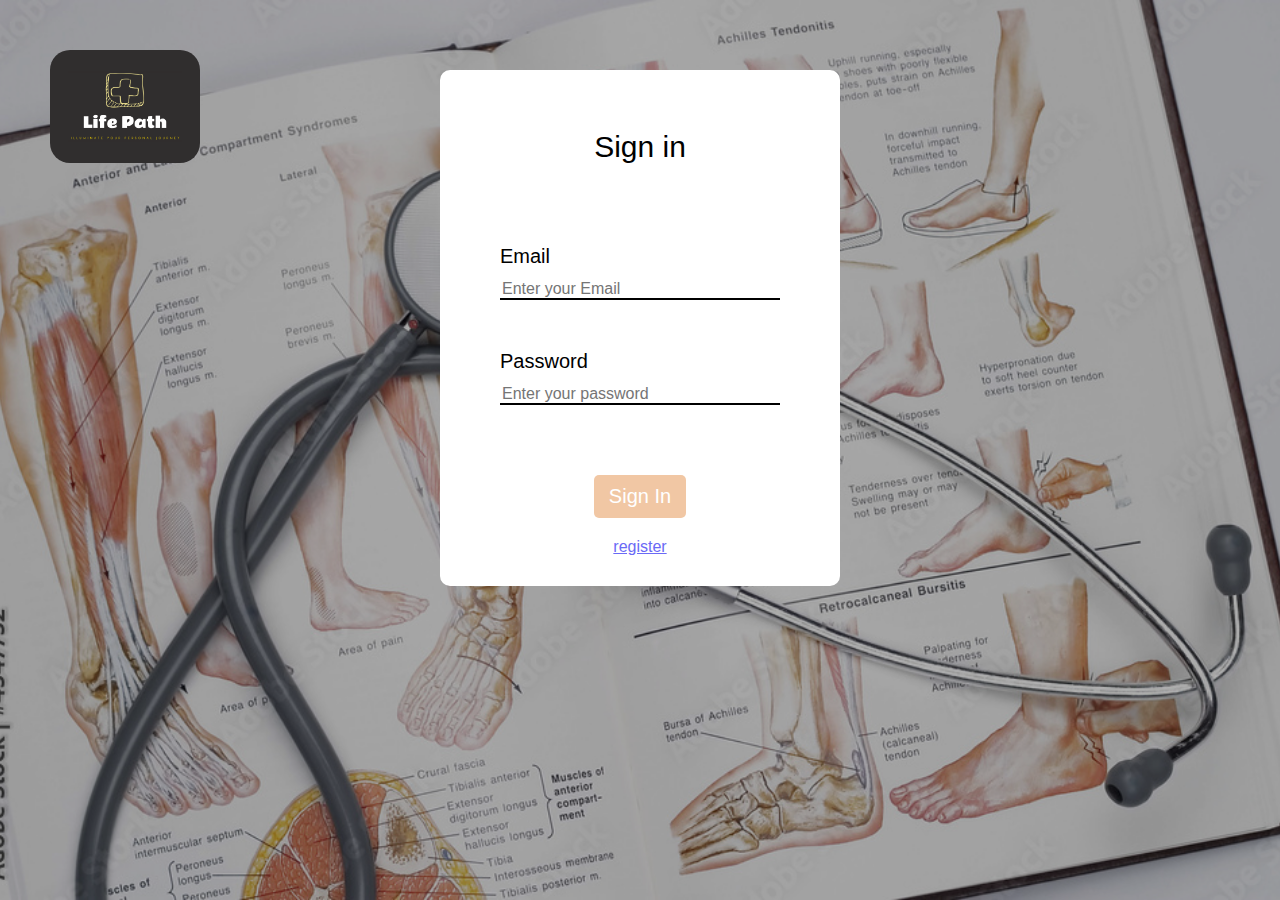
<file: index.html>
<!DOCTYPE html>
<html lang="en">
<head>
    <meta charset="UTF-8">
    <meta name="viewport" content="width=device-width, initial-scale=1.0">
    <link rel="stylesheet" href="css/index_login.css" />
    <link rel="stylesheet" href="css/all.min.css" />
    <link rel="stylesheet" href="css//normalize.css" />
    <title>Sign In</title>
</head>
<body>
    <div class="main_box_backgroundimage_singinbox">
        <div class="forDark_background">
            <img src="Image/life-path-high-resolution-logo.png" class="logo" alt="">
            <div class="sign_in_box">
                <div class="name_of_box">
                    Sign in 
                </div>
                <div class="sign_in_data_box">
                    <div class="place_data email_place">
                        <label >Email</label>
                        <input type="email" placeholder="Enter your Email">
                    </div>
                    <div class="place_data password_place">
                        <label >Password</label>
                        <input type="password" placeholder="Enter your password">
                    </div>
                </div>
                <a href="home.html" class="signin">Sign In</a>
                <a href="register.html" class="register">register</a>
            </div>
        </div>
    </div>
</body>
</html>
</file>
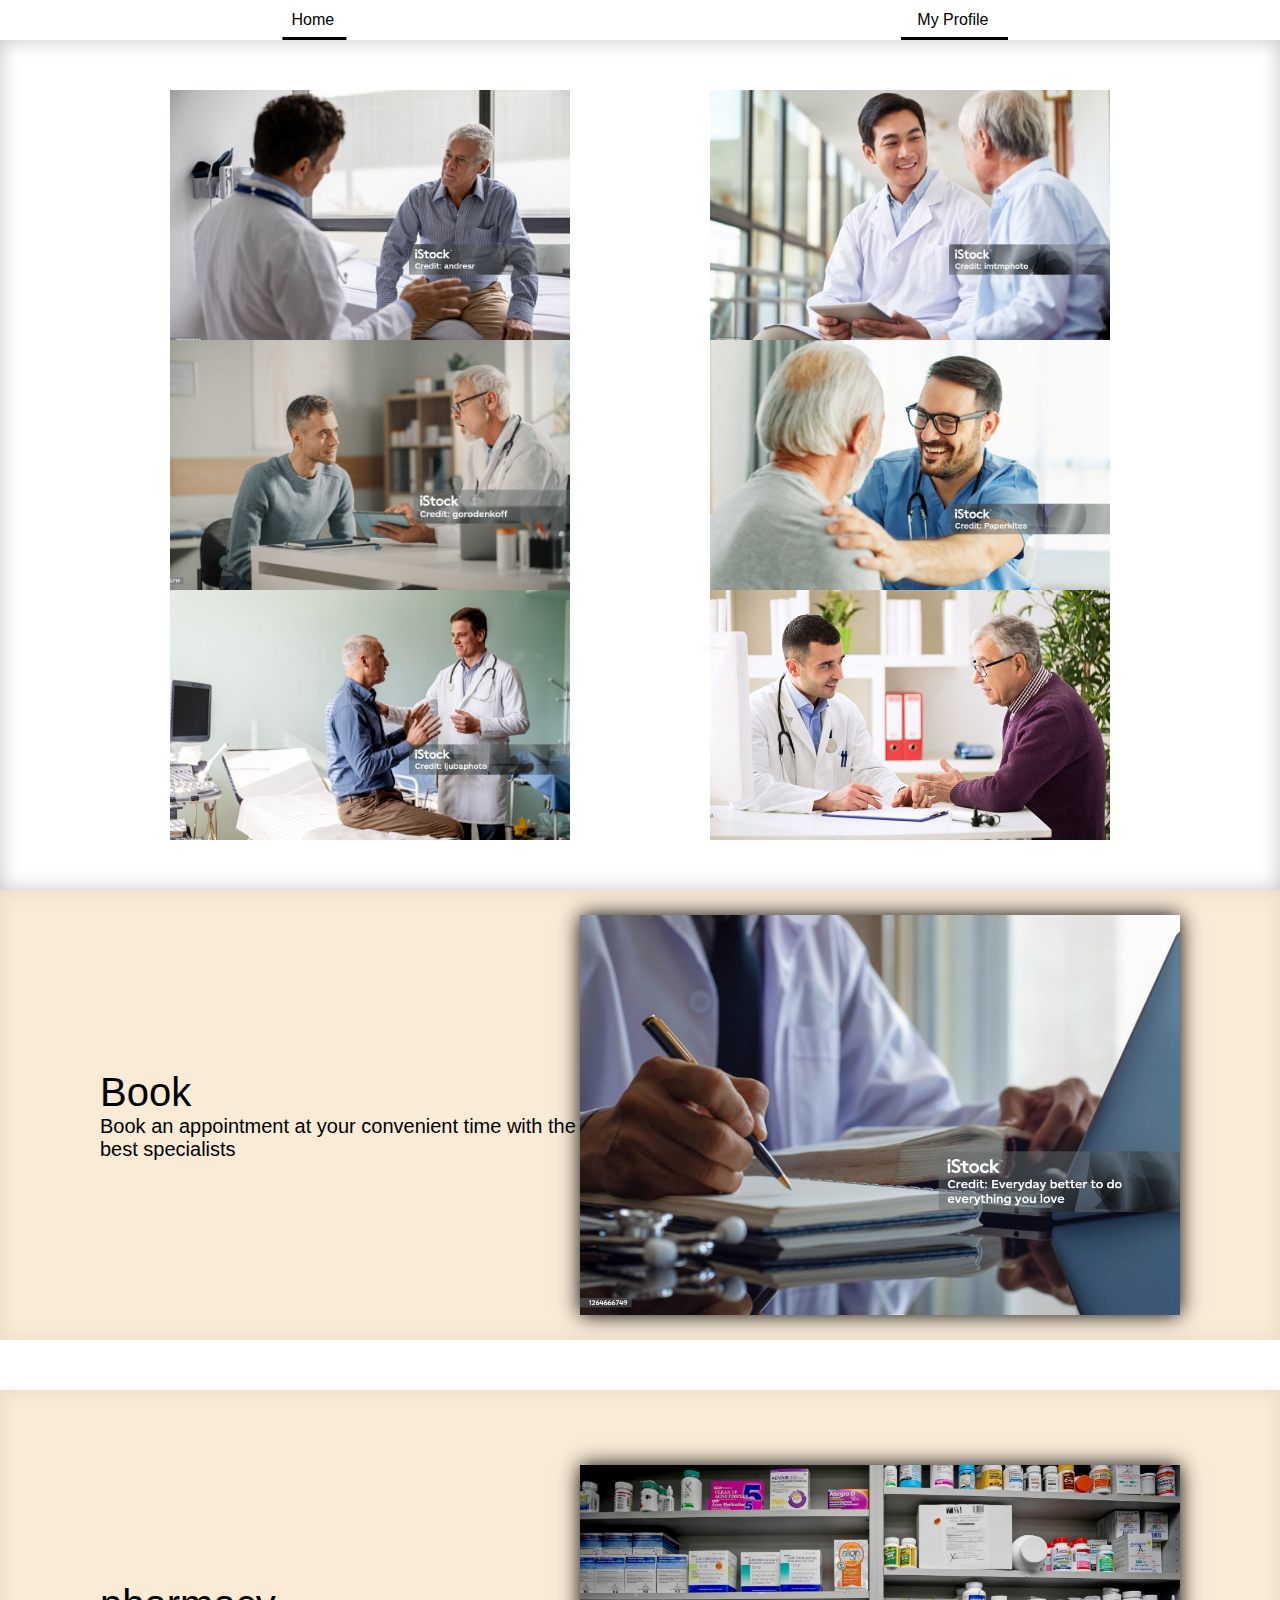
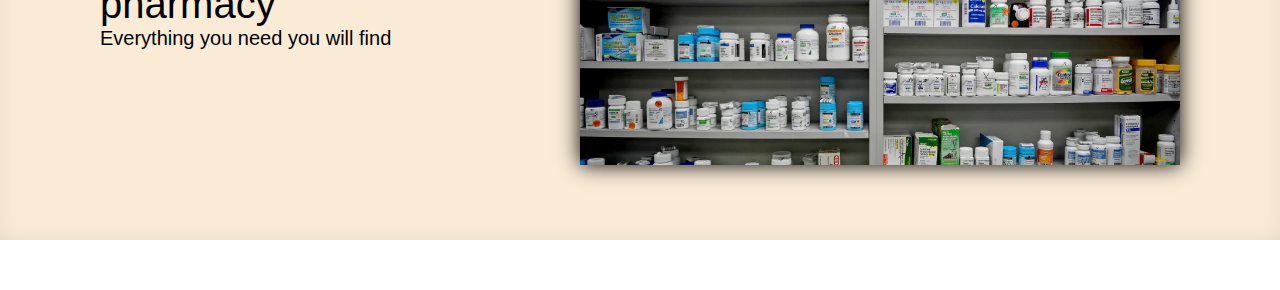
<file: home.html>
<!DOCTYPE html>
<html lang="en">
<head>
    <meta charset="UTF-8">
    <meta name="viewport" content="width=device-width, initial-scale=1.0">
    <link rel="stylesheet" href="css/home.css" />
    <link rel="stylesheet" href="css/all.min.css" />
    <link rel="stylesheet" href="css//normalize.css" />
    <title>Document</title>
</head>
<body>
    <header>
        <div class="link_for_all_webs">
            <div class="link_box">
                <a href="home.html">Home</a>
            </div>
            <div class="link_box">
                <a href="My_profile.html">My Profile</a>
            </div>
        </div>
    </header>
    <div class="background_image">
        <div class="box_image box_image_1"></div>
        <div class="box_image box_image_2"></div>
        <div class="box_image box_image_3"></div>
        <div class="box_image box_image_4"></div>
        <div class="box_image box_image_5"></div>
        <div class="box_image box_image_6"></div>
    </div>
    <div class="anather_Det book_box">
        <div class="box_det">
            <div class="box_name">Book </div>
            <div class="box_decs">Book an appointment at your convenient time with the best specialists</div>
        </div>
        <img src="Image/istockphoto-1264666749-1024x1024.jpg" class="BOx_Data_image" alt="">
    </div>
    <div class="anather_Det book_box">
        <div class="box_det">
            <div class="box_name">pharmacy </div>
            <div class="box_decs">Everything you need you will find</div>
        </div>
        <img src="Image/170815-pharmacy-mn-1340.webp" class="BOx_Data_image" alt="">
    </div>
</body>
</html>
</file>
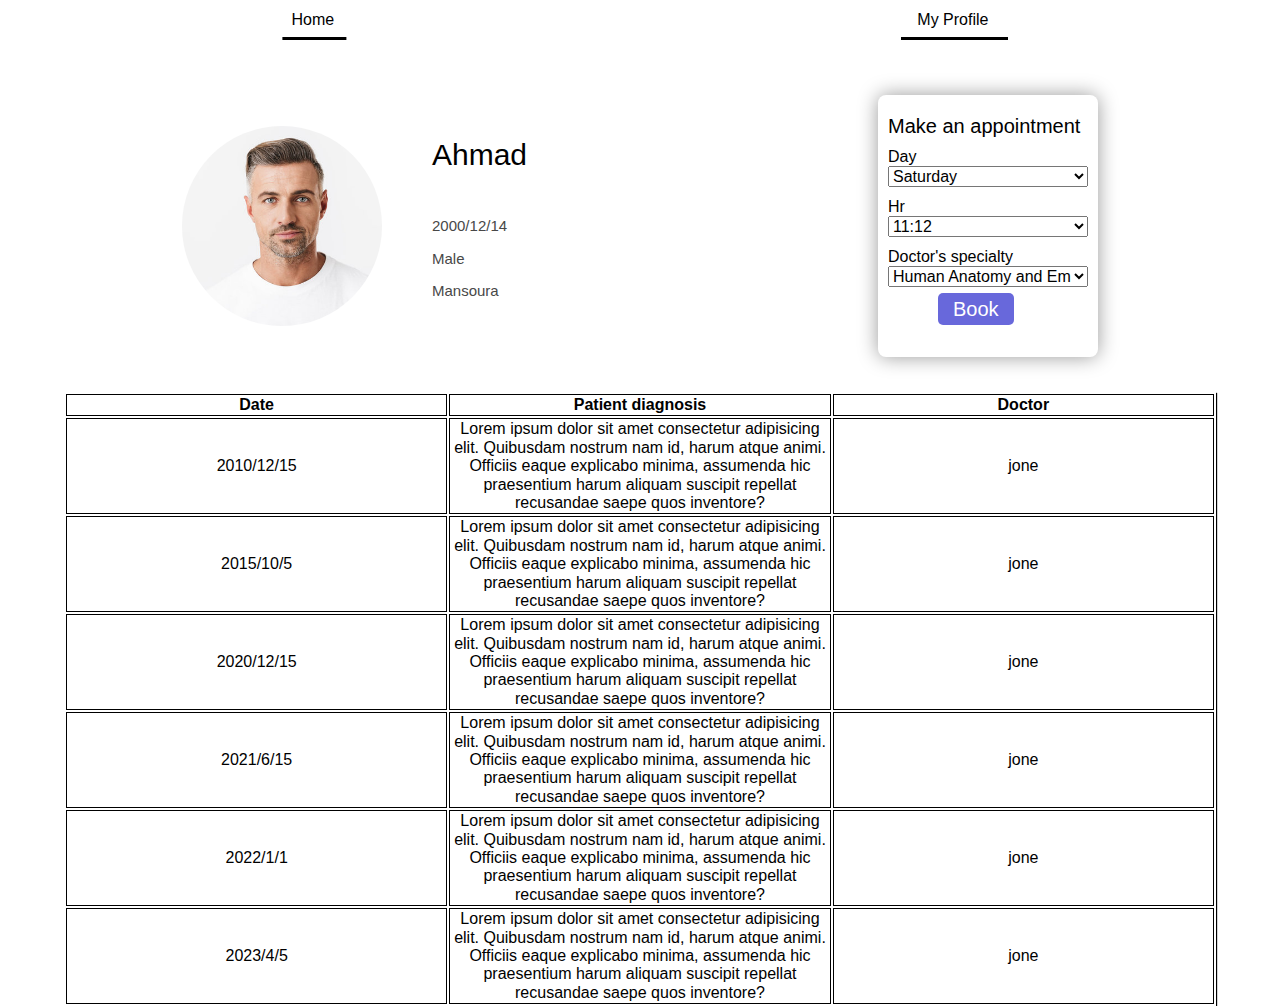
<file: My_profile.html>
<!DOCTYPE html>
<html lang="en">
<head>
    <meta charset="UTF-8">
    <meta name="viewport" content="width=device-width, initial-scale=1.0">
    <link rel="stylesheet" href="css/My_profile.css" />
    <link rel="stylesheet" href="css/all.min.css" />
    <link rel="stylesheet" href="css//normalize.css" />
    <title>Document</title>
</head>
<body>
    <header>
        <div class="link_for_all_webs">
            <div class="link_box">
                <a href="home.html">Home</a>
            </div>
            <div class="link_box">
                <a href="My_profile.html">My Profile</a>
            </div>

        </div>
    </header>
    <div class="user_info">
        <div class="containrr_1">

            <div class="user_image_box">
            </div>
            <div class="user_data">
                <p class="user_name">Ahmad</p>
                <p class="age">2000/12/14</p>
                <p class="gender">Male</p>
                <p class="location">Mansoura</p>
            </div>
        </div>
        <div class="containrr_2">
            <div class="to_book">
                <p>Make an appointment</p>
                <div class="drop">
                    <label for="cars">Day</label>
                    <select name="cars" id="cars">
                        <option value="">Saturday</option>
                        <option value="">sunday</option>
                        <option value="">Monday</option>
                        <option value="">Tuesday</option>
                        <option value="">Thursday</option>
                    </select>
                </div>
                <div class="drop">
                    <label for="cars">Hr</label>
                    <select name="cars" id="cars">
                        <option value="">11:12</option>
                        <option value="">12:1</option>
                        <option value="">1:2</option>
                        <option value="">2:3</option>
                        <option value="">3:4</option>
                    </select>
                </div>
                <div class="drop">
                    <label for="cars">Doctor's specialty</label>
                    <select name="cars" id="cars">
                        <option value="">Human Anatomy and Embryology</option>
                        <option value="">Histology</option>
                        <option value="">Medical Physiology</option>
                        <option value="">Medical Biochemistry</option>
                        <option value="">Pathology</option>
                        <option value="">Clinical Pharmacology</option>
                        <option value="">Medical Microbiology and Immunology</option>
                        <option value="">Medical Parasitology</option>
                    </select>
                </div>
                <a href="" class="to_book_b">Book</a>
            </div>
        </div>
    </div>
    <table>
        <tr>
            <th>Date</th>
            <th>Patient diagnosis</th>
            <th>Doctor</th>
        </tr>
        <tr>
            <td>2010/12/15</td>
            <td>Lorem ipsum dolor sit amet consectetur adipisicing elit. Quibusdam nostrum nam id, harum atque animi. Officiis eaque explicabo minima, assumenda hic praesentium harum aliquam suscipit repellat recusandae saepe quos inventore?</td>
            <td>jone</td>
        </tr>
        <tr>
            <td>2015/10/5</td>
            <td>Lorem ipsum dolor sit amet consectetur adipisicing elit. Quibusdam nostrum nam id, harum atque animi. Officiis eaque explicabo minima, assumenda hic praesentium harum aliquam suscipit repellat recusandae saepe quos inventore?</td>
            <td>jone</td>
        </tr>
        <tr>
            <td>2020/12/15</td>
            <td>Lorem ipsum dolor sit amet consectetur adipisicing elit. Quibusdam nostrum nam id, harum atque animi. Officiis eaque explicabo minima, assumenda hic praesentium harum aliquam suscipit repellat recusandae saepe quos inventore?</td>
            <td>jone</td>
        </tr>
        <tr>
            <td>2021/6/15</td>
            <td>Lorem ipsum dolor sit amet consectetur adipisicing elit. Quibusdam nostrum nam id, harum atque animi. Officiis eaque explicabo minima, assumenda hic praesentium harum aliquam suscipit repellat recusandae saepe quos inventore?</td>
            <td>jone</td>
        </tr>
        <tr>
            <td>2022/1/1</td>
            <td>Lorem ipsum dolor sit amet consectetur adipisicing elit. Quibusdam nostrum nam id, harum atque animi. Officiis eaque explicabo minima, assumenda hic praesentium harum aliquam suscipit repellat recusandae saepe quos inventore?</td>
            <td>jone</td>
        </tr>
        <tr>
            <td>2023/4/5</td>
            <td>Lorem ipsum dolor sit amet consectetur adipisicing elit. Quibusdam nostrum nam id, harum atque animi. Officiis eaque explicabo minima, assumenda hic praesentium harum aliquam suscipit repellat recusandae saepe quos inventore?</td>
            <td>jone</td>
        </tr>
    </table>
</body>
</file>
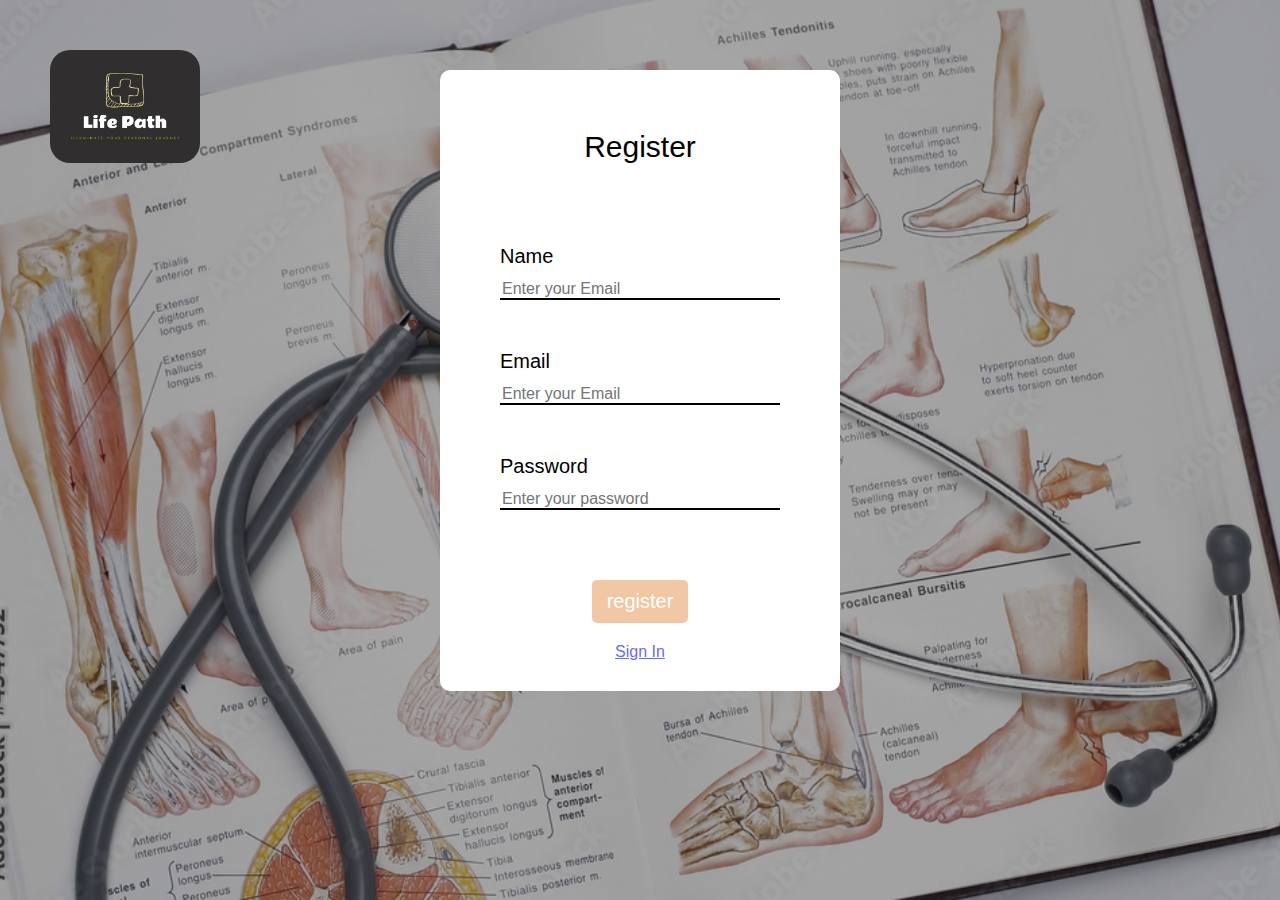
<file: register.html>
<!DOCTYPE html>
<html lang="en">
<head>
    <meta charset="UTF-8">
    <meta name="viewport" content="width=device-width, initial-scale=1.0">
    <link rel="stylesheet" href="css/index_login.css" />
    <link rel="stylesheet" href="css/all.min.css" />
    <link rel="stylesheet" href="css//normalize.css" />
    <title>Register</title>
</head>
<body>
    <div class="main_box_backgroundimage_singinbox">
        <div class="forDark_background">
            <img src="Image/life-path-high-resolution-logo.png" class="logo" alt="">

            <div class="sign_in_box">
                <div class="name_of_box">
                    Register 
                </div>
                <div class="sign_in_data_box">
                    <div class="place_data name_place">
                        <label >Name</label>
                        <input type="email" placeholder="Enter your Email">
                    </div>
                    <div class="place_data email_place">
                        <label >Email</label>
                        <input type="email" placeholder="Enter your Email">
                    </div>
                    <div class="place_data password_place">
                        <label >Password</label>
                        <input type="password" placeholder="Enter your password">
                    </div>
                </div>
                <a href="home.html" class="signin">register</a>
                <a href="index.html" class="register">Sign In</a>
            </div>
        </div>
    </div>
</body>
</html>
</file>
<file: css/index_login.css>
*{
    font-family: sans-serif;
}
:root{
    --width_Box_sign_In--:400px;
    --height_Box_sign_In--:fit-content;
}
html,body{
    width: 100%;
    height: 100%;
    overflow: hidden;
}
.main_box_backgroundimage_singinbox{
    width: 100%;
    height: 100%;
    background-image: url(../Image/backGround_\ ingn_in.jpg);
    background-position: center;
    background-repeat: no-repeat;
    background-size: cover;
}
.forDark_background{
    width: 100%;
    height: 100%;
    background-color: #00000050;
    position: relative;
}
.sign_in_box{
    display: flex;
    flex-direction: column;
    align-items: center;
    justify-content: flex-start;
    background-color: white;
    width: var(--width_Box_sign_In--);
    height: fit-content;
    position: absolute;
    top:70px;
    left: calc(50% - (Var(--width_Box_sign_In--)/2));
    border-radius: 10px;
}
.name_of_box{
    font-size: 30px;
    padding: 60px 0  0;
}
.sign_in_data_box{
    width: 70%;
    padding:30px ;

}
.place_data label{
    font-size: 20px;
    padding: 10px 0;
}
.place_data{
    display: flex;
    margin: 40px 0;
    width: 100%;
    position: relative;
    align-items: flex-start;
    justify-content: flex-start;
    flex-direction: column;
}
.place_data input{
    width: 100%;
    height: 20px;
    border-radius: 5px;
    outline: none;
    border: 0;
    
}
.place_data::after{
    content: "";
    bottom: 0px;
    left: 0px;
    position: absolute;
    width: 100%;
    background-color: black;
    height: 2px;
    z-index: 5;
}
.signin{
    color:white;
    text-decoration: none;
    font-size: 20px;
    border-radius: 5px;
    padding: 10px 15px;
    background-color:rgb(241, 199, 164);
}.register{
    padding: 20px 0 30px;
    color: rgb(106, 106, 246);
}
.logo{
    width: 150px;
    /* height: 150px; */
    position: absolute;
    top:50px;
    left:50px;
    border-radius: 20px;
    z-index: 5;
}
@media (max-width:480px) {
    .sign_in_box{
        width: 300px;
        left:calc(50% - 150px);
    }
    .logo{
        width: 120px;
        position: absolute;
        top:0px;
        left:0px;
        border-radius:0 0 10px 0;
        z-index: 5;
    }
}
</file>
<file: css/home.css>
*{
    font-family: sans-serif;
}
a{
    text-decoration: none;
    color: black;
}
.link_for_all_webs{
    width: 100%;
    position: relative;
    height: 40px;
    display: flex;
    justify-content: space-around;
}
.link_box{
    display: flex;
    align-items: center;
    position: relative;
}
.link_box a{
    position: relative;
}
.link_box::after{
    content: '';
    position: absolute;
    bottom: 0;
    left: 0;
    height: 3px;
    width:150%;
    transform: translateX(-15%);
    background-color: black;
}
.background_image{

    width: calc(100% - 200px);
    height: fit-content;
    padding: 50px 100px;
    display: flex;
    flex-wrap: wrap;
    box-shadow: inset 0px 0px 20px 0px #0000003b;
    justify-content: space-around;
}
.box_image{
    width: 400px ;
    height: 250px ;
    background-color: antiquewhite;
    background-size: cover;
    background-position: center;
}
.box_image_1{
    background-image: url(../Image/istockphoto-1352251583-1024x1024.jpg);
}
.box_image_2{
    background-image: url(../Image/istockphoto-1212298476-1024x1024.jpg);
    
}
.box_image_3{
    background-image: url(../Image/istockphoto-1315185719-1024x1024.jpg);
    
}
.box_image_4{
    background-image: url(../Image/istockphoto-1439838593-1024x1024.jpg);
    
}
.box_image_5{
    background-image: url(../Image/istockphoto-1473559499-1024x1024.jpg);
    
}
.box_image_6{
    background-image: url(../Image/Doctor-Patient-Relationships-Unlocking-Doors-1.jpg);

}
.anather_Det{
    width: calc(100% - 200px);
    height: 450px;
    display: flex;
    justify-content: space-between;
    align-items: center;
    background-color: antiquewhite;
    margin-bottom: 50px;
    box-shadow: inset 0px 0px 20px 0px #00000013;
    padding: 0 100px ;
    
}
.box_name{
    font-size: 40px;
}
.box_decs{
    font-size: 20px;
}

.BOx_Data_image{
    width: 600px;
    box-shadow: 0px 0px 20px 0px black;
}
@media (max-width:980px) {
    .anather_Det{
        flex-direction: column;
        height: 600px;
        justify-content: space-around;
    }
    .box_det{
        text-align: center;
    }
    .BOx_Data_image{
        width: 100%;
    }
    .box_image {
    width: 230px;
    height: 151px;
    background-color: antiquewhite;
    background-size: cover;
    background-position: center;
    margin: 15px 0;
}
}
</file>
<file: css/My_profile.css>
*{
    font-family: sans-serif;
}
a{
    text-decoration: none;
    color: black;
}
.link_for_all_webs{
    width: 100%;
    position: relative;
    height: 40px;
    display: flex;
    justify-content: space-around;
}
.link_box{
    display: flex;
    align-items: center;
    position: relative;
}
.link_box a{
    position: relative;
}
.link_box::after{
    content: '';
    position: absolute;
    bottom: 0;
    left: 0;
    height: 3px;
    width:150%;
    transform: translateX(-15%);
    background-color: black;
}
.user_info{
    min-width: 500px;
    display: flex;
    align-items: center;
    /* box-shadow: 1px 1px 13px #0000003d; */
    margin: 20px auto 0;
    padding: 35px 20px;
    border-radius: 10px;
    justify-content: space-around;
}
.containrr_1{
    display: flex;
    align-items: center;
}
.containrr_1{
    min-width:  30%;
}
.user_image_box{
    width:200px;
    height: 200px;
    border-radius: 50%;
    overflow: hidden;
    background-image: url(../Image/face.jpg);
    background-position: center;
    background-size: cover;
}
.user_data{
    padding: 0 0 0 50px;
    display: flex;
    flex-direction: column;
}

.user_name{
    margin-top: 0;
    font-size: 30px;
}
.age ,.gender,.location{
font-size: 15px;
color: rgb(72, 72, 72);
}

table {
    width:90%;
    margin: auto;
    box-shadow: 1px 1px 1px black;
}
table tr{
    width: 100%;
    padding: 0 5px;
}
th , td{
    border: 1px solid black;
    width: 30%;
    text-align: center;
}
.gender{
    margin: 0;
}
.drop{
    width: 100%;
    height: 50px;
    display: flex;
    flex-direction: column;
    align-items: flex-start;
}
select{
    width: 200px;
}

.to_book{
    
}
.to_book_b{
    margin: auto;
    background-color: #6868db;
    color: white;
    padding: 5px 15px;
    border-radius: 5px;
    font-size: 20px;
    margin:  10px 50px;
}
.containrr_2{
    box-shadow:0px 0px 20px 0px #00000066;
    height: fit-content;
    height: 242px;
    padding: 10px;
    border-radius: 8px
}
.to_book p{
    font-size: 20px;
    margin: 0;
    padding: 10px 0;
}
@media (max-width:650px) {
    .user_info{
        display: flex;
                flex-direction: column;
                align-items: center;
            }
    .containrr_2{
        margin-top: 30px;
    }
        }
</file>
